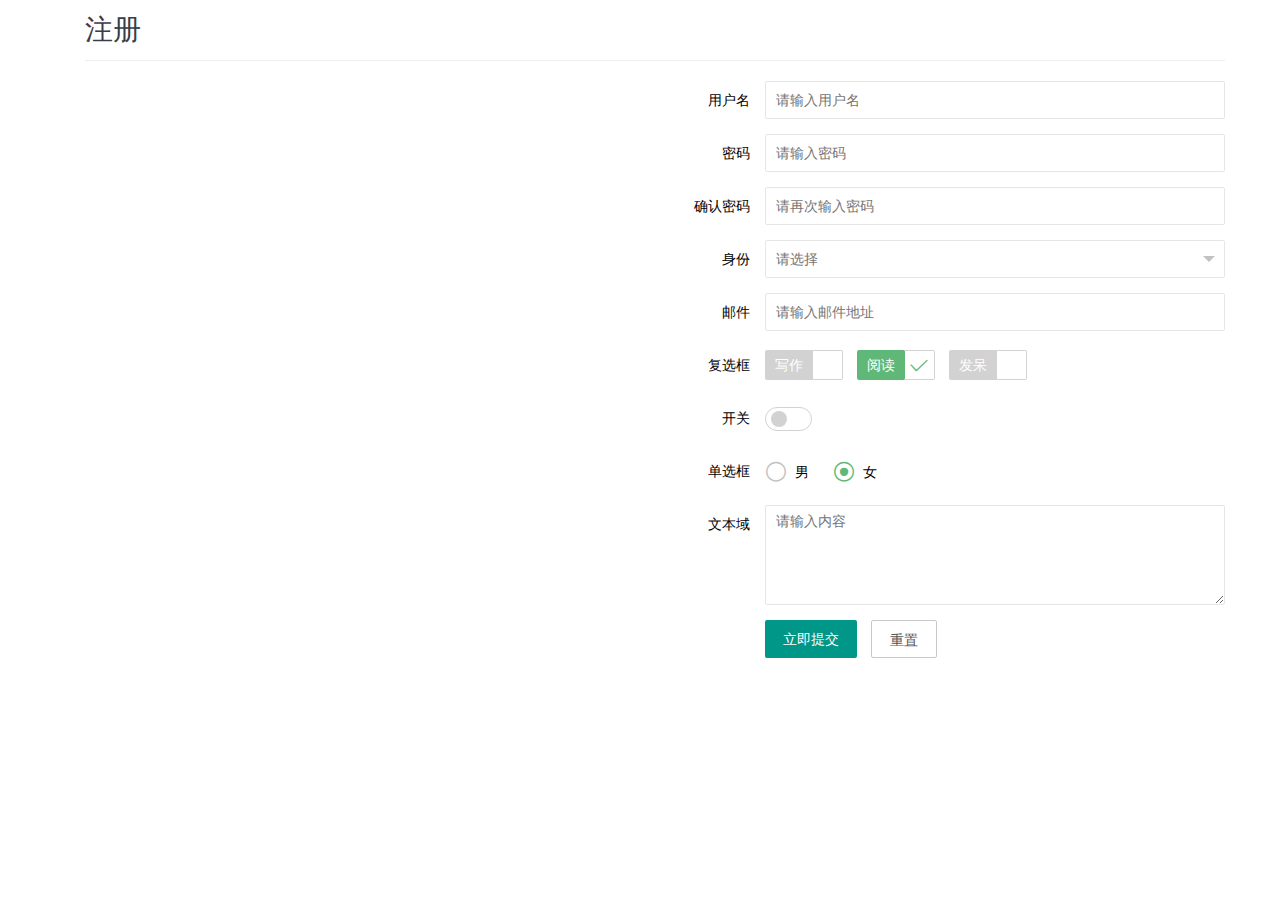
<file: 注册.html>
<!DOCTYPE html>
<html lang="zh">
<head>
  <meta charset="UTF-8">
  <meta name="renderer" content="webkit">
  <meta http-equiv="X-UA-Compatible" content="IE=edge,chrome=1">
  <meta name="viewport" content="width=device-width, initial-scale=1, maximum-scale=1">
  <title>注册页</title>
  <link rel="stylesheet" href="./layui/css/layui.css">
  <link rel="stylesheet" href="./static/css/style.css">


</head>
<body>

<div class="layui-main ">

  <div class="layui-container">
    <h1 class="site-h1">注册</h1>
    <div class="layui-col-md6 layui-col-md-offset6">


      <form class="layui-form" action="">
        <div class="layui-form-item">
          <label class="layui-form-label">用户名</label>
          <div class="layui-input-block">
            <input type="text" name="title" required lay-verify="required" placeholder="请输入用户名" autocomplete="off"
                   class="layui-input">
          </div>
        </div>

        <div class="layui-form-item">
          <label class="layui-form-label">密码</label>
          <div class="layui-input-block">
            <input type="password" name="password" required lay-verify="required" placeholder="请输入密码" autocomplete="off"
                   class="layui-input">
          </div>
          <!--<div class="layui-form-mid layui-word-aux">辅助文字</div>-->
        </div>

        <div class="layui-form-item">
          <label class="layui-form-label">确认密码</label>
          <div class="layui-input-block">
            <input type="password" name="repassword" required lay-verify="required" placeholder="请再次输入密码"
                   autocomplete="off" class="layui-input">
          </div>
        </div>

        <div class="layui-form-item">
          <label class="layui-form-label">身份</label>
          <div class="layui-input-block">
            <select name="city" lay-verify="required">
              <option value=""></option>
              <option value="0">普通用户</option>
              <option value="1">管理员</option>
            </select>
          </div>
        </div>

        <div class="layui-form-item">
          <label class="layui-form-label">邮件</label>
          <div class="layui-input-block">
            <input type="text" name="title" required lay-verify="required" placeholder="请输入邮件地址" autocomplete="off"
                   class="layui-input">
          </div>
        </div>

        <div class="layui-form-item">
          <label class="layui-form-label">复选框</label>
          <div class="layui-input-block">
            <input type="checkbox" name="like[write]" title="写作">
            <input type="checkbox" name="like[read]" title="阅读" checked>
            <input type="checkbox" name="like[dai]" title="发呆">
          </div>
        </div>
        <div class="layui-form-item">
          <label class="layui-form-label">开关</label>
          <div class="layui-input-block">
            <input type="checkbox" name="switch" lay-skin="switch">
          </div>
        </div>
        <div class="layui-form-item">
          <label class="layui-form-label">单选框</label>
          <div class="layui-input-block">
            <input type="radio" name="sex" value="男" title="男">
            <input type="radio" name="sex" value="女" title="女" checked>
          </div>
        </div>
        <div class="layui-form-item layui-form-text">
          <label class="layui-form-label">文本域</label>
          <div class="layui-input-block">
            <textarea name="desc" placeholder="请输入内容" class="layui-textarea"></textarea>
          </div>
        </div>
        <div class="layui-form-item">
          <div class="layui-input-block">
            <button class="layui-btn" lay-submit lay-filter="loginSubmit">立即提交</button>
            <button type="reset" class="layui-btn layui-btn-primary">重置</button>
          </div>
        </div>
      </form>



    </div>
  </div>
</div>

<script src="./layui/layui.js"></script>
<script>
    //Demo
    layui.use(['form', 'layer', 'jquery'], function () {
        var form = layui.form;
        var layer = layui.layer;
        var $ = layui.jquery;
        // var $ = layui.jquery;
        //监听提交
        form.on('submit(loginSubmit)', function (fdata) {
            layer.msg(JSON.stringify(fdata.field));

            $.ajax('fuck', {
                data: fdata.field
            });
            return false;
        });
    });
</script>

</body>
</html>

<!-- 表单选项 -->
<!--<form class="layui-form">-->
<!--<div class="layui-input-inline">-->
<!--&lt;!&ndash; 用户名 &ndash;&gt;-->
<!--<div class="layui-inline" style="width: 85%">-->
<!--<input type="text" id="user" name="account" required  lay-verify="required" placeholder="请输入用户名" autocomplete="off" class="layui-input">-->
<!--</div>-->
<!--&lt;!&ndash; 对号 &ndash;&gt;-->
<!--<div class="layui-inline">-->
<!--<i class="layui-icon" id="ri" style="color: green;font-weight: bolder;" hidden></i>-->
<!--</div>-->
<!--&lt;!&ndash; 错号 &ndash;&gt;-->
<!--<div class="layui-inline">-->
<!--<i class="layui-icon" id="wr" style="color: red; font-weight: bolder;" hidden>ဆ</i>-->
<!--</div>-->
<!--</div>-->
<!--&lt;!&ndash; 密码 &ndash;&gt;-->
<!--<div class="layui-input-inline">-->
<!--<div class="layui-inline" style="width: 85%">-->
<!--<input type="password" id="pwd" name="password" required  lay-verify="required" placeholder="请输入密码" autocomplete="off" class="layui-input">-->
<!--</div>-->
<!--&lt;!&ndash; 对号 &ndash;&gt;-->
<!--<div class="layui-inline">-->
<!--<i class="layui-icon" id="pri" style="color: green;font-weight: bolder;" hidden></i>-->
<!--</div>-->
<!--&lt;!&ndash; 错号 &ndash;&gt;-->
<!--<div class="layui-inline">-->
<!--<i class="layui-icon" id="pwr" style="color: red; font-weight: bolder;" hidden>ဆ</i>-->
<!--</div>-->
<!--</div>-->
<!--&lt;!&ndash; 确认密码 &ndash;&gt;-->
<!--<div class="layui-input-inline">-->
<!--<div class="layui-inline" style="width: 85%">-->
<!--<input type="password" id="rpwd" name="repassword" required  lay-verify="required" placeholder="请确认密码" autocomplete="off" class="layui-input">-->
<!--</div>-->
<!--&lt;!&ndash; 对号 &ndash;&gt;-->
<!--<div class="layui-inline">-->
<!--<i class="layui-icon" id="rpri" style="color: green;font-weight: bolder;" hidden></i>-->
<!--</div>-->
<!--&lt;!&ndash; 错号 &ndash;&gt;-->
<!--<div class="layui-inline">-->
<!--<i class="layui-icon" id="rpwr" style="color: red; font-weight: bolder;" hidden>ဆ</i>-->
<!--</div>-->
<!--</div>-->


<!--<div class="layui-input-inline login-btn" style="width: 85%">-->
<!--<button type="submit" lay-submit lay-filter="sub" class="layui-btn">注册</button>-->
<!--</div>-->
<!--<hr style="width: 85%" />-->
<!--<p style="width: 85%"><a href="login.html" class="fl">已有账号？立即登录</a><a href="javascript:;" class="fr">忘记密码？</a></p>-->
<!--</form>-->


<!--<script src="./layui/layui.js"></script>-->
<!--<script type="text/javascript">-->
<!--layui.use(['form','jquery','layer'], function () {-->
<!--var form   = layui.form;-->
<!--var $      = layui.jquery;-->
<!--var layer  = layui.layer;-->
<!--//添加表单失焦事件-->
<!--//验证表单-->
<!--$('#user').blur(function() {-->
<!--var user = $(this).val();-->

<!--//alert(user);-->
<!--$.ajax({-->
<!--url:'checkUser.php',-->
<!--type:'post',-->
<!--dataType:'text',-->
<!--data:{user:user},-->
<!--//验证用户名是否可用-->
<!--success:function(data){-->
<!--if (data == 1) {-->
<!--$('#ri').removeAttr('hidden');-->
<!--$('#wr').attr('hidden','hidden');-->


<!--} else {-->
<!--$('#wr').removeAttr('hidden');-->
<!--$('#ri').attr('hidden','hidden');-->
<!--layer.msg('当前用户名已被占用! ')-->

<!--}-->

<!--}-->
<!--})-->

<!--});-->

<!--// you code ...-->
<!--// 为密码添加正则验证-->
<!--$('#pwd').blur(function() {-->
<!--var reg = /^[\w]{6,12}$/;-->
<!--if(!($('#pwd').val().match(reg))){-->
<!--//layer.msg('请输入合法密码');-->
<!--$('#pwr').removeAttr('hidden');-->
<!--$('#pri').attr('hidden','hidden');-->
<!--layer.msg('请输入合法密码');-->
<!--}else {-->
<!--$('#pri').removeAttr('hidden');-->
<!--$('#pwr').attr('hidden','hidden');-->
<!--}-->
<!--});-->

<!--//验证两次密码是否一致-->
<!--$('#rpwd').blur(function() {-->
<!--if($('#pwd').val() != $('#rpwd').val()){-->
<!--$('#rpwr').removeAttr('hidden');-->
<!--$('#rpri').attr('hidden','hidden');-->
<!--layer.msg('两次输入密码不一致!');-->
<!--}else {-->
<!--$('#rpri').removeAttr('hidden');-->
<!--$('#rpwr').attr('hidden','hidden');-->
<!--};-->
<!--});-->

<!--//-->
<!--//添加表单监听事件,提交注册信息-->
<!--form.on('submit(sub)', function() {-->
<!--$.ajax({-->
<!--url:'reg.php',-->
<!--type:'post',-->
<!--dataType:'text',-->
<!--data:{-->
<!--user:$('#user').val(),-->
<!--pwd:$('#pwd').val(),-->
<!--},-->
<!--success:function(data){-->
<!--if (data == 1) {-->
<!--layer.msg('注册成功');-->
<!--///location.href = "login.html";-->
<!--}else {-->
<!--layer.msg('注册失败');-->
<!--}-->
<!--}-->
<!--})-->
<!--//防止页面跳转-->
<!--return false;-->
<!--});-->

<!--});-->
<!--</script>-->
</file>
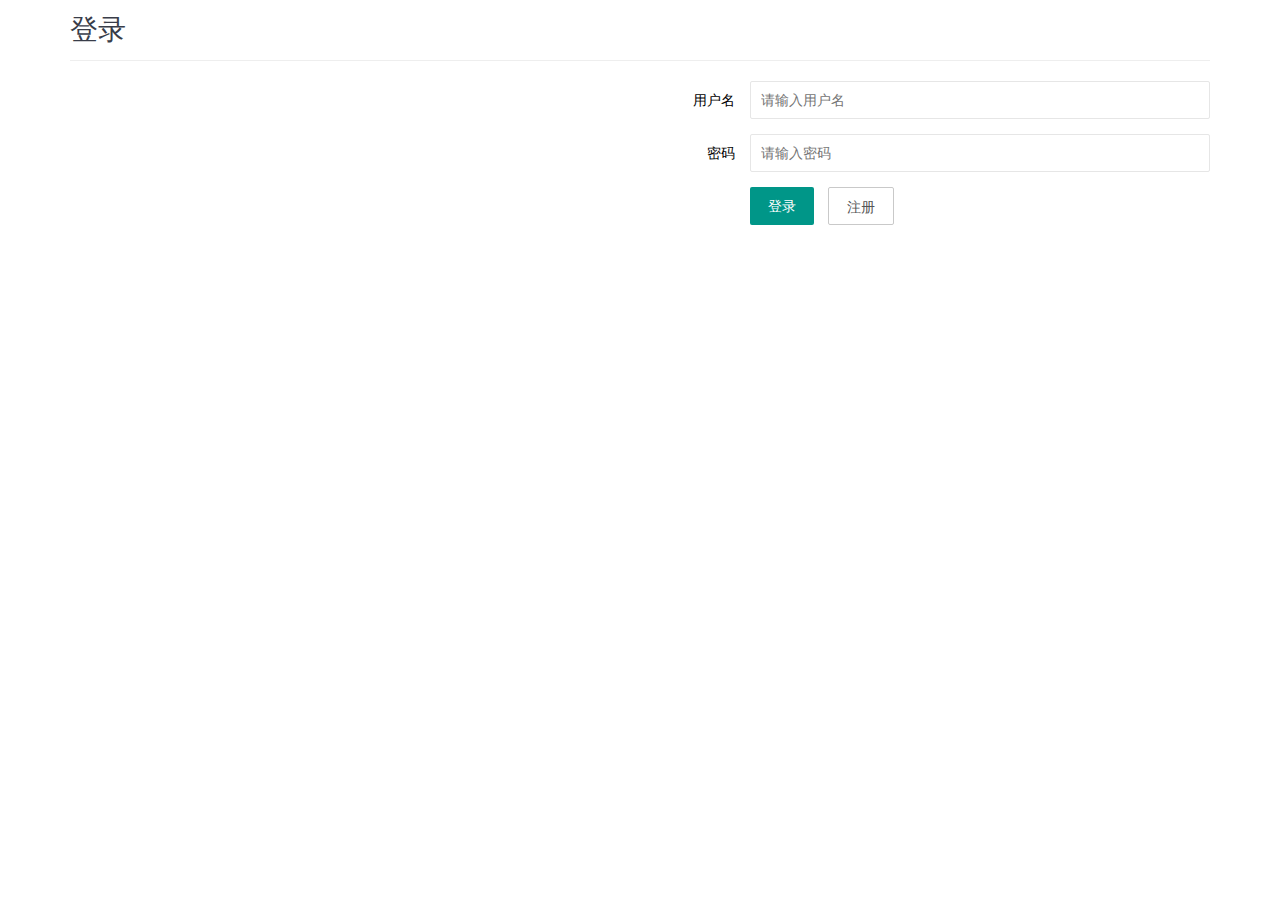
<file: 登录.html>
<!DOCTYPE html>
<html lang="zh">
<head>
  <meta charset="UTF-8">
  <meta name="renderer" content="webkit">
  <meta http-equiv="X-UA-Compatible" content="IE=edge,chrome=1">
  <meta name="viewport" content="width=device-width, initial-scale=1, maximum-scale=1">
  <title>登录页</title>
  <link rel="stylesheet" href="./layui/css/layui.css">
  <link rel="stylesheet" href="./static/css/style.css">


</head>
<body>

<div class="layui-main layui-container">

  <h1 class="site-h1">登录</h1>
  <div class="layui-col-md6 layui-col-md-offset6">

    <form class="layui-form" action="">

      <div class="layui-form-item">
        <label class="layui-form-label">用户名</label>
        <div class="layui-input-block">
          <input type="text" name="title" required  lay-verify="required" placeholder="请输入用户名" autocomplete="off" class="layui-input">
        </div>
      </div>

      <div class="layui-form-item">
        <label class="layui-form-label">密码</label>
        <div class="layui-input-block">
          <input type="password" name="password" required lay-verify="required" placeholder="请输入密码" autocomplete="off" class="layui-input">
        </div>
        <!--<div class="layui-form-mid layui-word-aux">辅助文字</div>-->
      </div>

      <div class="layui-form-item">
        <div class="layui-input-block">
          <button class="layui-btn" lay-submit lay-filter="formDemo">登录</button>
          <button type="reset" class="layui-btn layui-btn-primary">注册</button>
        </div>
      </div>
    </form>

    <script>
        //Demo
        layui.use('form', function(){
            var form = layui.form;
            //监听提交
            form.on('submit(formDemo)', function(data){
                layer.msg(JSON.stringify(data.field));
                return false;
            });
        });
    </script>

    <!-- 表单选项 -->
    <!--<form class="layui-form">-->
    <!--<div class="layui-input-inline">-->
    <!--&lt;!&ndash; 用户名 &ndash;&gt;-->
    <!--<div class="layui-inline" style="width: 85%">-->
    <!--<input type="text" id="user" name="account" required  lay-verify="required" placeholder="请输入用户名" autocomplete="off" class="layui-input">-->
    <!--</div>-->
    <!--&lt;!&ndash; 对号 &ndash;&gt;-->
    <!--<div class="layui-inline">-->
    <!--<i class="layui-icon" id="ri" style="color: green;font-weight: bolder;" hidden></i>-->
    <!--</div>-->
    <!--&lt;!&ndash; 错号 &ndash;&gt;-->
    <!--<div class="layui-inline">-->
    <!--<i class="layui-icon" id="wr" style="color: red; font-weight: bolder;" hidden>ဆ</i>-->
    <!--</div>-->
    <!--</div>-->
    <!--&lt;!&ndash; 密码 &ndash;&gt;-->
    <!--<div class="layui-input-inline">-->
    <!--<div class="layui-inline" style="width: 85%">-->
    <!--<input type="password" id="pwd" name="password" required  lay-verify="required" placeholder="请输入密码" autocomplete="off" class="layui-input">-->
    <!--</div>-->
    <!--&lt;!&ndash; 对号 &ndash;&gt;-->
    <!--<div class="layui-inline">-->
    <!--<i class="layui-icon" id="pri" style="color: green;font-weight: bolder;" hidden></i>-->
    <!--</div>-->
    <!--&lt;!&ndash; 错号 &ndash;&gt;-->
    <!--<div class="layui-inline">-->
    <!--<i class="layui-icon" id="pwr" style="color: red; font-weight: bolder;" hidden>ဆ</i>-->
    <!--</div>-->
    <!--</div>-->
    <!--&lt;!&ndash; 确认密码 &ndash;&gt;-->
    <!--<div class="layui-input-inline">-->
    <!--<div class="layui-inline" style="width: 85%">-->
    <!--<input type="password" id="rpwd" name="repassword" required  lay-verify="required" placeholder="请确认密码" autocomplete="off" class="layui-input">-->
    <!--</div>-->
    <!--&lt;!&ndash; 对号 &ndash;&gt;-->
    <!--<div class="layui-inline">-->
    <!--<i class="layui-icon" id="rpri" style="color: green;font-weight: bolder;" hidden></i>-->
    <!--</div>-->
    <!--&lt;!&ndash; 错号 &ndash;&gt;-->
    <!--<div class="layui-inline">-->
    <!--<i class="layui-icon" id="rpwr" style="color: red; font-weight: bolder;" hidden>ဆ</i>-->
    <!--</div>-->
    <!--</div>-->


    <!--<div class="layui-input-inline login-btn" style="width: 85%">-->
    <!--<button type="submit" lay-submit lay-filter="sub" class="layui-btn">注册</button>-->
    <!--</div>-->
    <!--<hr style="width: 85%" />-->
    <!--<p style="width: 85%"><a href="login.html" class="fl">已有账号？立即登录</a><a href="javascript:;" class="fr">忘记密码？</a></p>-->
    <!--</form>-->

  </div>
</div>


<script src="./layui/layui.js"></script>
<script type="text/javascript">
    layui.use(['form','jquery','layer'], function () {
        var form   = layui.form;
        var $      = layui.jquery;
        var layer  = layui.layer;
        //添加表单失焦事件
        //验证表单
        $('#user').blur(function() {
            var user = $(this).val();

            //alert(user);
            $.ajax({
                url:'checkUser.php',
                type:'post',
                dataType:'text',
                data:{user:user},
                //验证用户名是否可用
                success:function(data){
                    if (data == 1) {
                        $('#ri').removeAttr('hidden');
                        $('#wr').attr('hidden','hidden');


                    } else {
                        $('#wr').removeAttr('hidden');
                        $('#ri').attr('hidden','hidden');
                        layer.msg('当前用户名已被占用! ')

                    }

                }
            })

        });

        // you code ...
        // 为密码添加正则验证
        $('#pwd').blur(function() {
            var reg = /^[\w]{6,12}$/;
            if(!($('#pwd').val().match(reg))){
                //layer.msg('请输入合法密码');
                $('#pwr').removeAttr('hidden');
                $('#pri').attr('hidden','hidden');
                layer.msg('请输入合法密码');
            }else {
                $('#pri').removeAttr('hidden');
                $('#pwr').attr('hidden','hidden');
            }
        });

        //验证两次密码是否一致
        $('#rpwd').blur(function() {
            if($('#pwd').val() != $('#rpwd').val()){
                $('#rpwr').removeAttr('hidden');
                $('#rpri').attr('hidden','hidden');
                layer.msg('两次输入密码不一致!');
            }else {
                $('#rpri').removeAttr('hidden');
                $('#rpwr').attr('hidden','hidden');
            };
        });

        //
        //添加表单监听事件,提交注册信息
        form.on('submit(sub)', function() {
            $.ajax({
                url:'reg.php',
                type:'post',
                dataType:'text',
                data:{
                    user:$('#user').val(),
                    pwd:$('#pwd').val(),
                },
                success:function(data){
                    if (data == 1) {
                        layer.msg('注册成功');
                        ///location.href = "login.html";
                    }else {
                        layer.msg('注册失败');
                    }
                }
            })
            //防止页面跳转
            return false;
        });

    });
</script>
</body>
</html>
</file>
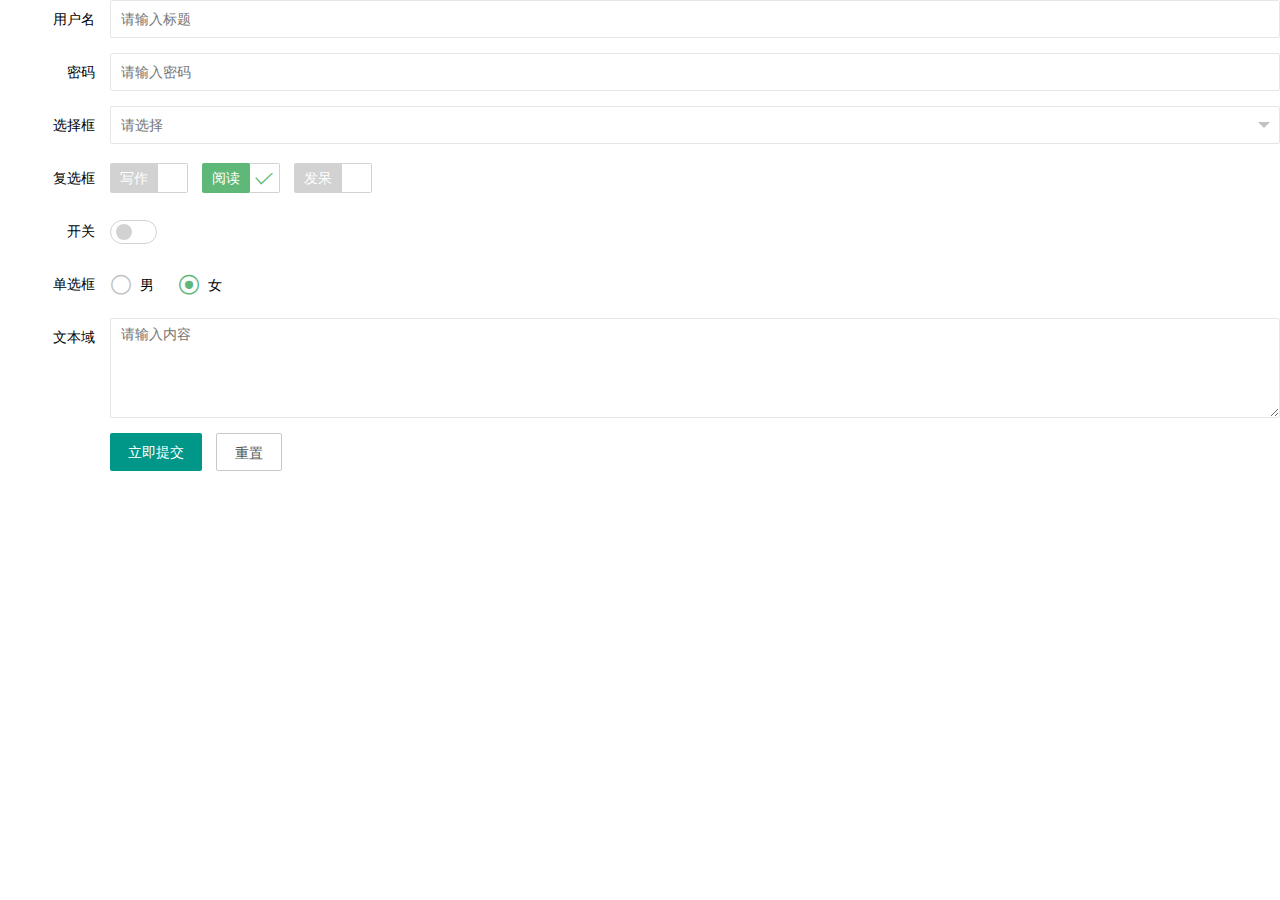
<file: 登录测试.html>
<!DOCTYPE html>
<html lang="zh">
<head>
  <meta charset="UTF-8">
  <meta name="renderer" content="webkit">
  <meta http-equiv="X-UA-Compatible" content="IE=edge,chrome=1">
  <meta name="viewport" content="width=device-width, initial-scale=1, maximum-scale=1">
  <title>注册页</title>
  <link rel="stylesheet" href="./layui/css/layui.css">
  <link rel="stylesheet" href="./static/css/style.css">


</head>
<body>
<form class="layui-form" action="">
  <div class="layui-form-item">
    <label class="layui-form-label">用户名</label>
    <div class="layui-input-block">
      <input type="text" name="title" required lay-verify="required" placeholder="请输入标题" autocomplete="off"
             class="layui-input">
    </div>
  </div>
  <div class="layui-form-item">
    <label class="layui-form-label">密码</label>
    <div class="layui-input-block">
      <input type="password" name="password" required lay-verify="required" placeholder="请输入密码" autocomplete="off"
             class="layui-input">
    </div>
    <!--<div class="layui-form-mid layui-word-aux">辅助文字</div>-->
  </div>
  <div class="layui-form-item">
    <label class="layui-form-label">选择框</label>
    <div class="layui-input-block">
      <select name="city" lay-verify="required">
        <option value=""></option>
        <option value="0">北京</option>
        <option value="1">上海</option>
        <option value="2">广州</option>
        <option value="3">深圳</option>
        <option value="4">杭州</option>
      </select>
    </div>
  </div>
  <div class="layui-form-item">
    <label class="layui-form-label">复选框</label>
    <div class="layui-input-block">
      <input type="checkbox" name="like[write]" title="写作">
      <input type="checkbox" name="like[read]" title="阅读" checked>
      <input type="checkbox" name="like[dai]" title="发呆">
    </div>
  </div>
  <div class="layui-form-item">
    <label class="layui-form-label">开关</label>
    <div class="layui-input-block">
      <input type="checkbox" name="switch" lay-skin="switch">
    </div>
  </div>
  <div class="layui-form-item">
    <label class="layui-form-label">单选框</label>
    <div class="layui-input-block">
      <input type="radio" name="sex" value="男" title="男">
      <input type="radio" name="sex" value="女" title="女" checked>
    </div>
  </div>
  <div class="layui-form-item layui-form-text">
    <label class="layui-form-label">文本域</label>
    <div class="layui-input-block">
      <textarea name="desc" placeholder="请输入内容" class="layui-textarea"></textarea>
    </div>
  </div>
  <div class="layui-form-item">
    <div class="layui-input-block">
      <button class="layui-btn" lay-submit lay-filter="fsubmit">立即提交</button>
      <button type="reset" class="layui-btn layui-btn-primary">重置</button>
    </div>
  </div>
</form>
<script src="./layui/layui.js"></script>
<script>
    //Demo
    layui.use(['form', 'layer'], function () {
        var form = layui.form;
        var layer = layui.layer;
        //监听提交
        form.on('submit(fsubmit)', function (data) {
            layer.msg(JSON.stringify(data.field));
            return false;
        });
    });
</script>
</body>
</html>
</file>
<file: layui/css/layui.css>
/** layui-v2.3.0 MIT License By https://www.layui.com */
 .layui-inline,img{display:inline-block;vertical-align:middle}.layui-rate,li{list-style:none}h1,h2,h3,h4,h5,h6{font-weight:400}.layui-edge,.layui-header,.layui-inline,.layui-main{position:relative}.layui-btn,.layui-edge,.layui-inline,img{vertical-align:middle}.layui-btn,.layui-disabled,.layui-icon,.layui-unselect{-webkit-user-select:none;-ms-user-select:none;-moz-user-select:none}blockquote,body,button,dd,div,dl,dt,form,h1,h2,h3,h4,h5,h6,input,li,ol,p,pre,td,textarea,th,ul{margin:0;padding:0;-webkit-tap-highlight-color:rgba(0,0,0,0)}a:active,a:hover{outline:0}img{border:none}table{border-collapse:collapse;border-spacing:0}h4,h5,h6{font-size:100%}button,input,optgroup,option,select,textarea{font-family:inherit;font-size:inherit;font-style:inherit;font-weight:inherit;outline:0}pre{white-space:pre-wrap;white-space:-moz-pre-wrap;white-space:-pre-wrap;white-space:-o-pre-wrap;word-wrap:break-word}body{line-height:24px;font:14px Helvetica Neue,Helvetica,PingFang SC,\5FAE\8F6F\96C5\9ED1,Tahoma,Arial,sans-serif}hr{height:1px;margin:10px 0;border:0;clear:both}a{color:#333;text-decoration:none}a:hover{color:#777}a cite{font-style:normal;*cursor:pointer}.layui-border-box,.layui-border-box *{box-sizing:border-box}.layui-box,.layui-box *{box-sizing:content-box}.layui-clear{clear:both;*zoom:1}.layui-clear:after{content:'\20';clear:both;*zoom:1;display:block;height:0}.layui-inline{*display:inline;*zoom:1}.layui-edge{display:inline-block;width:0;height:0;border-width:6px;border-style:dashed;border-color:transparent;overflow:hidden}.layui-edge-top{top:-4px;border-bottom-color:#999;border-bottom-style:solid}.layui-edge-right{border-left-color:#999;border-left-style:solid}.layui-edge-bottom{top:2px;border-top-color:#999;border-top-style:solid}.layui-edge-left{border-right-color:#999;border-right-style:solid}.layui-elip{text-overflow:ellipsis;overflow:hidden;white-space:nowrap}.layui-disabled,.layui-disabled:hover{color:#d2d2d2!important;cursor:not-allowed!important}.layui-circle{border-radius:100%}.layui-show{display:block!important}.layui-hide{display:none!important}@font-face{font-family:layui-icon;src:url(../font/iconfont.eot?v=230);src:url(../font/iconfont.eot?v=230#iefix) format('embedded-opentype'),url(../font/iconfont.svg?v=230#iconfont) format('svg'),url(../font/iconfont.woff?v=230) format('woff'),url(../font/iconfont.ttf?v=230) format('truetype')}.layui-icon{font-family:layui-icon!important;font-size:16px;font-style:normal;-webkit-font-smoothing:antialiased;-moz-osx-font-smoothing:grayscale}.layui-icon-reply-fill:before{content:"\e611"}.layui-icon-set-fill:before{content:"\e614"}.layui-icon-menu-fill:before{content:"\e60f"}.layui-icon-search:before{content:"\e615"}.layui-icon-share:before{content:"\e641"}.layui-icon-set-sm:before{content:"\e620"}.layui-icon-engine:before{content:"\e628"}.layui-icon-close:before{content:"\1006"}.layui-icon-close-fill:before{content:"\1007"}.layui-icon-chart-screen:before{content:"\e629"}.layui-icon-star:before{content:"\e600"}.layui-icon-circle-dot:before{content:"\e617"}.layui-icon-chat:before{content:"\e606"}.layui-icon-release:before{content:"\e609"}.layui-icon-list:before{content:"\e60a"}.layui-icon-chart:before{content:"\e62c"}.layui-icon-ok-circle:before{content:"\1005"}.layui-icon-layim-theme:before{content:"\e61b"}.layui-icon-table:before{content:"\e62d"}.layui-icon-right:before{content:"\e602"}.layui-icon-left:before{content:"\e603"}.layui-icon-cart-simple:before{content:"\e698"}.layui-icon-face-cry:before{content:"\e69c"}.layui-icon-face-smile:before{content:"\e6af"}.layui-icon-survey:before{content:"\e6b2"}.layui-icon-tree:before{content:"\e62e"}.layui-icon-upload-circle:before{content:"\e62f"}.layui-icon-add-circle:before{content:"\e61f"}.layui-icon-download-circle:before{content:"\e601"}.layui-icon-templeate-1:before{content:"\e630"}.layui-icon-util:before{content:"\e631"}.layui-icon-face-surprised:before{content:"\e664"}.layui-icon-edit:before{content:"\e642"}.layui-icon-speaker:before{content:"\e645"}.layui-icon-down:before{content:"\e61a"}.layui-icon-file:before{content:"\e621"}.layui-icon-layouts:before{content:"\e632"}.layui-icon-rate-half:before{content:"\e6c9"}.layui-icon-add-circle-fine:before{content:"\e608"}.layui-icon-prev-circle:before{content:"\e633"}.layui-icon-read:before{content:"\e705"}.layui-icon-404:before{content:"\e61c"}.layui-icon-carousel:before{content:"\e634"}.layui-icon-help:before{content:"\e607"}.layui-icon-code-circle:before{content:"\e635"}.layui-icon-water:before{content:"\e636"}.layui-icon-username:before{content:"\e66f"}.layui-icon-find-fill:before{content:"\e670"}.layui-icon-about:before{content:"\e60b"}.layui-icon-location:before{content:"\e715"}.layui-icon-up:before{content:"\e619"}.layui-icon-pause:before{content:"\e651"}.layui-icon-date:before{content:"\e637"}.layui-icon-layim-uploadfile:before{content:"\e61d"}.layui-icon-delete:before{content:"\e640"}.layui-icon-play:before{content:"\e652"}.layui-icon-top:before{content:"\e604"}.layui-icon-friends:before{content:"\e612"}.layui-icon-refresh-3:before{content:"\e9aa"}.layui-icon-ok:before{content:"\e605"}.layui-icon-layer:before{content:"\e638"}.layui-icon-face-smile-fine:before{content:"\e60c"}.layui-icon-dollar:before{content:"\e659"}.layui-icon-group:before{content:"\e613"}.layui-icon-layim-download:before{content:"\e61e"}.layui-icon-picture-fine:before{content:"\e60d"}.layui-icon-link:before{content:"\e64c"}.layui-icon-diamond:before{content:"\e735"}.layui-icon-log:before{content:"\e60e"}.layui-icon-rate-solid:before{content:"\e67a"}.layui-icon-fonts-del:before{content:"\e64f"}.layui-icon-unlink:before{content:"\e64d"}.layui-icon-fonts-clear:before{content:"\e639"}.layui-icon-triangle-r:before{content:"\e623"}.layui-icon-circle:before{content:"\e63f"}.layui-icon-radio:before{content:"\e643"}.layui-icon-align-center:before{content:"\e647"}.layui-icon-align-right:before{content:"\e648"}.layui-icon-align-left:before{content:"\e649"}.layui-icon-loading-1:before{content:"\e63e"}.layui-icon-return:before{content:"\e65c"}.layui-icon-fonts-strong:before{content:"\e62b"}.layui-icon-upload:before{content:"\e67c"}.layui-icon-dialogue:before{content:"\e63a"}.layui-icon-video:before{content:"\e6ed"}.layui-icon-headset:before{content:"\e6fc"}.layui-icon-cellphone-fine:before{content:"\e63b"}.layui-icon-add-1:before{content:"\e654"}.layui-icon-face-smile-b:before{content:"\e650"}.layui-icon-fonts-html:before{content:"\e64b"}.layui-icon-form:before{content:"\e63c"}.layui-icon-cart:before{content:"\e657"}.layui-icon-camera-fill:before{content:"\e65d"}.layui-icon-tabs:before{content:"\e62a"}.layui-icon-fonts-code:before{content:"\e64e"}.layui-icon-fire:before{content:"\e756"}.layui-icon-set:before{content:"\e716"}.layui-icon-fonts-u:before{content:"\e646"}.layui-icon-triangle-d:before{content:"\e625"}.layui-icon-tips:before{content:"\e702"}.layui-icon-picture:before{content:"\e64a"}.layui-icon-more-vertical:before{content:"\e671"}.layui-icon-flag:before{content:"\e66c"}.layui-icon-loading:before{content:"\e63d"}.layui-icon-fonts-i:before{content:"\e644"}.layui-icon-refresh-1:before{content:"\e666"}.layui-icon-rmb:before{content:"\e65e"}.layui-icon-home:before{content:"\e68e"}.layui-icon-user:before{content:"\e770"}.layui-icon-notice:before{content:"\e667"}.layui-icon-login-weibo:before{content:"\e675"}.layui-icon-voice:before{content:"\e688"}.layui-icon-upload-drag:before{content:"\e681"}.layui-icon-login-qq:before{content:"\e676"}.layui-icon-snowflake:before{content:"\e6b1"}.layui-icon-file-b:before{content:"\e655"}.layui-icon-template:before{content:"\e663"}.layui-icon-auz:before{content:"\e672"}.layui-icon-console:before{content:"\e665"}.layui-icon-app:before{content:"\e653"}.layui-icon-prev:before{content:"\e65a"}.layui-icon-website:before{content:"\e7ae"}.layui-icon-next:before{content:"\e65b"}.layui-icon-component:before{content:"\e857"}.layui-icon-more:before{content:"\e65f"}.layui-icon-login-wechat:before{content:"\e677"}.layui-icon-shrink-right:before{content:"\e668"}.layui-icon-spread-left:before{content:"\e66b"}.layui-icon-camera:before{content:"\e660"}.layui-icon-note:before{content:"\e66e"}.layui-icon-refresh:before{content:"\e669"}.layui-icon-female:before{content:"\e661"}.layui-icon-male:before{content:"\e662"}.layui-icon-password:before{content:"\e673"}.layui-icon-senior:before{content:"\e674"}.layui-icon-theme:before{content:"\e66a"}.layui-icon-tread:before{content:"\e6c5"}.layui-icon-praise:before{content:"\e6c6"}.layui-icon-star-fill:before{content:"\e658"}.layui-icon-rate:before{content:"\e67b"}.layui-icon-template-1:before{content:"\e656"}.layui-icon-vercode:before{content:"\e679"}.layui-icon-cellphone:before{content:"\e678"}.layui-icon-screen-full:before{content:"\e622"}.layui-icon-screen-restore:before{content:"\e758"}.layui-main{width:1140px;margin:0 auto}.layui-header{z-index:1000;height:60px}.layui-header a:hover{transition:all .5s;-webkit-transition:all .5s}.layui-side{position:fixed;left:0;top:0;bottom:0;z-index:999;width:200px;overflow-x:hidden}.layui-side-scroll{position:relative;width:220px;height:100%;overflow-x:hidden}.layui-body{position:absolute;left:200px;right:0;top:0;bottom:0;z-index:998;width:auto;overflow:hidden;overflow-y:auto;box-sizing:border-box}.layui-layout-body{overflow:hidden}.layui-layout-admin .layui-header{background-color:#23262E}.layui-layout-admin .layui-side{top:60px;width:200px;overflow-x:hidden}.layui-layout-admin .layui-body{top:60px;bottom:44px}.layui-layout-admin .layui-main{width:auto;margin:0 15px}.layui-layout-admin .layui-footer{position:fixed;left:200px;right:0;bottom:0;height:44px;line-height:44px;padding:0 15px;background-color:#eee}.layui-layout-admin .layui-logo{position:absolute;left:0;top:0;width:200px;height:100%;line-height:60px;text-align:center;color:#009688;font-size:16px}.layui-layout-admin .layui-header .layui-nav{background:0 0}.layui-layout-left{position:absolute!important;left:200px;top:0}.layui-layout-right{position:absolute!important;right:0;top:0}.layui-container{position:relative;margin:0 auto;padding:0 15px;box-sizing:border-box}.layui-fluid{position:relative;margin:0 auto;padding:0 15px}.layui-row:after,.layui-row:before{content:'';display:block;clear:both}.layui-col-lg1,.layui-col-lg10,.layui-col-lg11,.layui-col-lg12,.layui-col-lg2,.layui-col-lg3,.layui-col-lg4,.layui-col-lg5,.layui-col-lg6,.layui-col-lg7,.layui-col-lg8,.layui-col-lg9,.layui-col-md1,.layui-col-md10,.layui-col-md11,.layui-col-md12,.layui-col-md2,.layui-col-md3,.layui-col-md4,.layui-col-md5,.layui-col-md6,.layui-col-md7,.layui-col-md8,.layui-col-md9,.layui-col-sm1,.layui-col-sm10,.layui-col-sm11,.layui-col-sm12,.layui-col-sm2,.layui-col-sm3,.layui-col-sm4,.layui-col-sm5,.layui-col-sm6,.layui-col-sm7,.layui-col-sm8,.layui-col-sm9,.layui-col-xs1,.layui-col-xs10,.layui-col-xs11,.layui-col-xs12,.layui-col-xs2,.layui-col-xs3,.layui-col-xs4,.layui-col-xs5,.layui-col-xs6,.layui-col-xs7,.layui-col-xs8,.layui-col-xs9{position:relative;display:block;box-sizing:border-box}.layui-col-xs1,.layui-col-xs10,.layui-col-xs11,.layui-col-xs12,.layui-col-xs2,.layui-col-xs3,.layui-col-xs4,.layui-col-xs5,.layui-col-xs6,.layui-col-xs7,.layui-col-xs8,.layui-col-xs9{float:left}.layui-col-xs1{width:8.33333333%}.layui-col-xs2{width:16.66666667%}.layui-col-xs3{width:25%}.layui-col-xs4{width:33.33333333%}.layui-col-xs5{width:41.66666667%}.layui-col-xs6{width:50%}.layui-col-xs7{width:58.33333333%}.layui-col-xs8{width:66.66666667%}.layui-col-xs9{width:75%}.layui-col-xs10{width:83.33333333%}.layui-col-xs11{width:91.66666667%}.layui-col-xs12{width:100%}.layui-col-xs-offset1{margin-left:8.33333333%}.layui-col-xs-offset2{margin-left:16.66666667%}.layui-col-xs-offset3{margin-left:25%}.layui-col-xs-offset4{margin-left:33.33333333%}.layui-col-xs-offset5{margin-left:41.66666667%}.layui-col-xs-offset6{margin-left:50%}.layui-col-xs-offset7{margin-left:58.33333333%}.layui-col-xs-offset8{margin-left:66.66666667%}.layui-col-xs-offset9{margin-left:75%}.layui-col-xs-offset10{margin-left:83.33333333%}.layui-col-xs-offset11{margin-left:91.66666667%}.layui-col-xs-offset12{margin-left:100%}@media screen and (max-width:768px){.layui-hide-xs{display:none!important}.layui-show-xs-block{display:block!important}.layui-show-xs-inline{display:inline!important}.layui-show-xs-inline-block{display:inline-block!important}}@media screen and (min-width:768px){.layui-container{width:750px}.layui-hide-sm{display:none!important}.layui-show-sm-block{display:block!important}.layui-show-sm-inline{display:inline!important}.layui-show-sm-inline-block{display:inline-block!important}.layui-col-sm1,.layui-col-sm10,.layui-col-sm11,.layui-col-sm12,.layui-col-sm2,.layui-col-sm3,.layui-col-sm4,.layui-col-sm5,.layui-col-sm6,.layui-col-sm7,.layui-col-sm8,.layui-col-sm9{float:left}.layui-col-sm1{width:8.33333333%}.layui-col-sm2{width:16.66666667%}.layui-col-sm3{width:25%}.layui-col-sm4{width:33.33333333%}.layui-col-sm5{width:41.66666667%}.layui-col-sm6{width:50%}.layui-col-sm7{width:58.33333333%}.layui-col-sm8{width:66.66666667%}.layui-col-sm9{width:75%}.layui-col-sm10{width:83.33333333%}.layui-col-sm11{width:91.66666667%}.layui-col-sm12{width:100%}.layui-col-sm-offset1{margin-left:8.33333333%}.layui-col-sm-offset2{margin-left:16.66666667%}.layui-col-sm-offset3{margin-left:25%}.layui-col-sm-offset4{margin-left:33.33333333%}.layui-col-sm-offset5{margin-left:41.66666667%}.layui-col-sm-offset6{margin-left:50%}.layui-col-sm-offset7{margin-left:58.33333333%}.layui-col-sm-offset8{margin-left:66.66666667%}.layui-col-sm-offset9{margin-left:75%}.layui-col-sm-offset10{margin-left:83.33333333%}.layui-col-sm-offset11{margin-left:91.66666667%}.layui-col-sm-offset12{margin-left:100%}}@media screen and (min-width:992px){.layui-container{width:970px}.layui-hide-md{display:none!important}.layui-show-md-block{display:block!important}.layui-show-md-inline{display:inline!important}.layui-show-md-inline-block{display:inline-block!important}.layui-col-md1,.layui-col-md10,.layui-col-md11,.layui-col-md12,.layui-col-md2,.layui-col-md3,.layui-col-md4,.layui-col-md5,.layui-col-md6,.layui-col-md7,.layui-col-md8,.layui-col-md9{float:left}.layui-col-md1{width:8.33333333%}.layui-col-md2{width:16.66666667%}.layui-col-md3{width:25%}.layui-col-md4{width:33.33333333%}.layui-col-md5{width:41.66666667%}.layui-col-md6{width:50%}.layui-col-md7{width:58.33333333%}.layui-col-md8{width:66.66666667%}.layui-col-md9{width:75%}.layui-col-md10{width:83.33333333%}.layui-col-md11{width:91.66666667%}.layui-col-md12{width:100%}.layui-col-md-offset1{margin-left:8.33333333%}.layui-col-md-offset2{margin-left:16.66666667%}.layui-col-md-offset3{margin-left:25%}.layui-col-md-offset4{margin-left:33.33333333%}.layui-col-md-offset5{margin-left:41.66666667%}.layui-col-md-offset6{margin-left:50%}.layui-col-md-offset7{margin-left:58.33333333%}.layui-col-md-offset8{margin-left:66.66666667%}.layui-col-md-offset9{margin-left:75%}.layui-col-md-offset10{margin-left:83.33333333%}.layui-col-md-offset11{margin-left:91.66666667%}.layui-col-md-offset12{margin-left:100%}}@media screen and (min-width:1200px){.layui-container{width:1170px}.layui-hide-lg{display:none!important}.layui-show-lg-block{display:block!important}.layui-show-lg-inline{display:inline!important}.layui-show-lg-inline-block{display:inline-block!important}.layui-col-lg1,.layui-col-lg10,.layui-col-lg11,.layui-col-lg12,.layui-col-lg2,.layui-col-lg3,.layui-col-lg4,.layui-col-lg5,.layui-col-lg6,.layui-col-lg7,.layui-col-lg8,.layui-col-lg9{float:left}.layui-col-lg1{width:8.33333333%}.layui-col-lg2{width:16.66666667%}.layui-col-lg3{width:25%}.layui-col-lg4{width:33.33333333%}.layui-col-lg5{width:41.66666667%}.layui-col-lg6{width:50%}.layui-col-lg7{width:58.33333333%}.layui-col-lg8{width:66.66666667%}.layui-col-lg9{width:75%}.layui-col-lg10{width:83.33333333%}.layui-col-lg11{width:91.66666667%}.layui-col-lg12{width:100%}.layui-col-lg-offset1{margin-left:8.33333333%}.layui-col-lg-offset2{margin-left:16.66666667%}.layui-col-lg-offset3{margin-left:25%}.layui-col-lg-offset4{margin-left:33.33333333%}.layui-col-lg-offset5{margin-left:41.66666667%}.layui-col-lg-offset6{margin-left:50%}.layui-col-lg-offset7{margin-left:58.33333333%}.layui-col-lg-offset8{margin-left:66.66666667%}.layui-col-lg-offset9{margin-left:75%}.layui-col-lg-offset10{margin-left:83.33333333%}.layui-col-lg-offset11{margin-left:91.66666667%}.layui-col-lg-offset12{margin-left:100%}}.layui-col-space1{margin:-.5px}.layui-col-space1>*{padding:.5px}.layui-col-space3{margin:-1.5px}.layui-col-space3>*{padding:1.5px}.layui-col-space5{margin:-2.5px}.layui-col-space5>*{padding:2.5px}.layui-col-space8{margin:-3.5px}.layui-col-space8>*{padding:3.5px}.layui-col-space10{margin:-5px}.layui-col-space10>*{padding:5px}.layui-col-space12{margin:-6px}.layui-col-space12>*{padding:6px}.layui-col-space15{margin:-7.5px}.layui-col-space15>*{padding:7.5px}.layui-col-space18{margin:-9px}.layui-col-space18>*{padding:9px}.layui-col-space20{margin:-10px}.layui-col-space20>*{padding:10px}.layui-col-space22{margin:-11px}.layui-col-space22>*{padding:11px}.layui-col-space25{margin:-12.5px}.layui-col-space25>*{padding:12.5px}.layui-col-space30{margin:-15px}.layui-col-space30>*{padding:15px}.layui-btn,.layui-input,.layui-select,.layui-textarea,.layui-upload-button{outline:0;-webkit-appearance:none;transition:all .3s;-webkit-transition:all .3s;box-sizing:border-box}.layui-elem-quote{margin-bottom:10px;padding:15px;line-height:22px;border-left:5px solid #009688;border-radius:0 2px 2px 0;background-color:#f2f2f2}.layui-quote-nm{border-style:solid;border-width:1px 1px 1px 5px;background:0 0}.layui-elem-field{margin-bottom:10px;padding:0;border-width:1px;border-style:solid}.layui-elem-field legend{margin-left:20px;padding:0 10px;font-size:20px;font-weight:300}.layui-field-title{margin:10px 0 20px;border-width:1px 0 0}.layui-field-box{padding:10px 15px}.layui-field-title .layui-field-box{padding:10px 0}.layui-progress{position:relative;height:6px;border-radius:20px;background-color:#e2e2e2}.layui-progress-bar{position:absolute;left:0;top:0;width:0;max-width:100%;height:6px;border-radius:20px;text-align:right;background-color:#5FB878;transition:all .3s;-webkit-transition:all .3s}.layui-progress-big,.layui-progress-big .layui-progress-bar{height:18px;line-height:18px}.layui-progress-text{position:relative;top:-20px;line-height:18px;font-size:12px;color:#666}.layui-progress-big .layui-progress-text{position:static;padding:0 10px;color:#fff}.layui-collapse{border-width:1px;border-style:solid;border-radius:2px}.layui-colla-content,.layui-colla-item{border-top-width:1px;border-top-style:solid}.layui-colla-item:first-child{border-top:none}.layui-colla-title{position:relative;height:42px;line-height:42px;padding:0 15px 0 35px;color:#333;background-color:#f2f2f2;cursor:pointer;font-size:14px;overflow:hidden}.layui-colla-content{display:none;padding:10px 15px;line-height:22px;color:#666}.layui-colla-icon{position:absolute;left:15px;top:0;font-size:14px}.layui-card-body,.layui-card-header,.layui-form-label,.layui-form-mid,.layui-form-select,.layui-input-block,.layui-input-inline,.layui-textarea{position:relative}.layui-card{margin-bottom:15px;border-radius:2px;background-color:#fff;box-shadow:0 1px 2px 0 rgba(0,0,0,.05)}.layui-card:last-child{margin-bottom:0}.layui-card-header{height:42px;line-height:42px;padding:0 15px;border-bottom:1px solid #f6f6f6;color:#333;border-radius:2px 2px 0 0;font-size:14px}.layui-bg-black,.layui-bg-blue,.layui-bg-cyan,.layui-bg-green,.layui-bg-orange,.layui-bg-red{color:#fff!important}.layui-card-body{padding:10px 15px;line-height:24px}.layui-card-body[pad15]{padding:15px}.layui-card-body[pad20]{padding:20px}.layui-card-body .layui-table{margin:5px 0}.layui-card .layui-tab{margin:0}.layui-panel-window{position:relative;padding:15px;border-radius:0;border-top:5px solid #E6E6E6;background-color:#fff}.layui-bg-red{background-color:#FF5722!important}.layui-bg-orange{background-color:#FFB800!important}.layui-bg-green{background-color:#009688!important}.layui-bg-cyan{background-color:#2F4056!important}.layui-bg-blue{background-color:#1E9FFF!important}.layui-bg-black{background-color:#393D49!important}.layui-bg-gray{background-color:#eee!important;color:#666!important}.layui-badge-rim,.layui-colla-content,.layui-colla-item,.layui-collapse,.layui-elem-field,.layui-form-pane .layui-form-item[pane],.layui-form-pane .layui-form-label,.layui-input,.layui-layedit,.layui-layedit-tool,.layui-quote-nm,.layui-select,.layui-tab-bar,.layui-tab-card,.layui-tab-title,.layui-tab-title .layui-this:after,.layui-textarea{border-color:#e6e6e6}.layui-timeline-item:before,hr{background-color:#e6e6e6}.layui-text{line-height:22px;font-size:14px;color:#666}.layui-text h1,.layui-text h2,.layui-text h3{font-weight:500;color:#333}.layui-text h1{font-size:30px}.layui-text h2{font-size:24px}.layui-text h3{font-size:18px}.layui-text a:not(.layui-btn){color:#01AAED}.layui-text a:not(.layui-btn):hover{text-decoration:underline}.layui-text ul{padding:5px 0 5px 15px}.layui-text ul li{margin-top:5px;list-style-type:disc}.layui-text em,.layui-word-aux{color:#999!important;padding:0 5px!important}.layui-btn{display:inline-block;height:38px;line-height:38px;padding:0 18px;background-color:#009688;color:#fff;white-space:nowrap;text-align:center;font-size:14px;border:none;border-radius:2px;cursor:pointer}.layui-btn:hover{opacity:.8;filter:alpha(opacity=80);color:#fff}.layui-btn:active{opacity:1;filter:alpha(opacity=100)}.layui-btn+.layui-btn{margin-left:10px}.layui-btn-container{font-size:0}.layui-btn-container .layui-btn{margin-right:10px;margin-bottom:10px}.layui-btn-container .layui-btn+.layui-btn{margin-left:0}.layui-table .layui-btn-container .layui-btn{margin-bottom:9px}.layui-btn-radius{border-radius:100px}.layui-btn .layui-icon{margin-right:3px;font-size:18px;vertical-align:bottom;vertical-align:middle\9}.layui-btn-primary{border:1px solid #C9C9C9;background-color:#fff;color:#555}.layui-btn-primary:hover{border-color:#009688;color:#333}.layui-btn-normal{background-color:#1E9FFF}.layui-btn-warm{background-color:#FFB800}.layui-btn-danger{background-color:#FF5722}.layui-btn-disabled,.layui-btn-disabled:active,.layui-btn-disabled:hover{border:1px solid #e6e6e6;background-color:#FBFBFB;color:#C9C9C9;cursor:not-allowed;opacity:1}.layui-btn-lg{height:44px;line-height:44px;padding:0 25px;font-size:16px}.layui-btn-sm{height:30px;line-height:30px;padding:0 10px;font-size:12px}.layui-btn-sm i{font-size:16px!important}.layui-btn-xs{height:22px;line-height:22px;padding:0 5px;font-size:12px}.layui-btn-xs i{font-size:14px!important}.layui-btn-group{display:inline-block;vertical-align:middle;font-size:0}.layui-btn-group .layui-btn{margin-left:0!important;margin-right:0!important;border-left:1px solid rgba(255,255,255,.5);border-radius:0}.layui-btn-group .layui-btn-primary{border-left:none}.layui-btn-group .layui-btn-primary:hover{border-color:#C9C9C9;color:#009688}.layui-btn-group .layui-btn:first-child{border-left:none;border-radius:2px 0 0 2px}.layui-btn-group .layui-btn-primary:first-child{border-left:1px solid #c9c9c9}.layui-btn-group .layui-btn:last-child{border-radius:0 2px 2px 0}.layui-btn-group .layui-btn+.layui-btn{margin-left:0}.layui-btn-group+.layui-btn-group{margin-left:10px}.layui-btn-fluid{width:100%}.layui-input,.layui-select,.layui-textarea{height:38px;line-height:1.3;line-height:38px\9;border-width:1px;border-style:solid;background-color:#fff;border-radius:2px}.layui-input::-webkit-input-placeholder,.layui-select::-webkit-input-placeholder,.layui-textarea::-webkit-input-placeholder{line-height:1.3}.layui-input,.layui-textarea{display:block;width:100%;padding-left:10px}.layui-input:hover,.layui-textarea:hover{border-color:#D2D2D2!important}.layui-input:focus,.layui-textarea:focus{border-color:#C9C9C9!important}.layui-textarea{min-height:100px;height:auto;line-height:20px;padding:6px 10px;resize:vertical}.layui-select{padding:0 10px}.layui-form input[type=checkbox],.layui-form input[type=radio],.layui-form select{display:none}.layui-form [lay-ignore]{display:initial}.layui-form-item{margin-bottom:15px;clear:both;*zoom:1}.layui-form-item:after{content:'\20';clear:both;*zoom:1;display:block;height:0}.layui-form-label{float:left;display:block;padding:9px 15px;width:80px;font-weight:400;line-height:20px;text-align:right}.layui-form-label-col{display:block;float:none;padding:9px 0;line-height:20px;text-align:left}.layui-form-item .layui-inline{margin-bottom:5px;margin-right:10px}.layui-input-block{margin-left:110px;min-height:36px}.layui-input-inline{display:inline-block;vertical-align:middle}.layui-form-item .layui-input-inline{float:left;width:190px;margin-right:10px}.layui-form-text .layui-input-inline{width:auto}.layui-form-mid{float:left;display:block;padding:9px 0!important;line-height:20px;margin-right:10px}.layui-form-danger+.layui-form-select .layui-input,.layui-form-danger:focus{border-color:#FF5722!important}.layui-form-select .layui-input{padding-right:30px;cursor:pointer}.layui-form-select .layui-edge{position:absolute;right:10px;top:50%;margin-top:-3px;cursor:pointer;border-width:6px;border-top-color:#c2c2c2;border-top-style:solid;transition:all .3s;-webkit-transition:all .3s}.layui-form-select dl{display:none;position:absolute;left:0;top:42px;padding:5px 0;z-index:999;min-width:100%;border:1px solid #d2d2d2;max-height:300px;overflow-y:auto;background-color:#fff;border-radius:2px;box-shadow:0 2px 4px rgba(0,0,0,.12);box-sizing:border-box}.layui-form-select dl dd,.layui-form-select dl dt{padding:0 10px;line-height:36px;white-space:nowrap;overflow:hidden;text-overflow:ellipsis}.layui-form-select dl dt{font-size:12px;color:#999}.layui-form-select dl dd{cursor:pointer}.layui-form-select dl dd:hover{background-color:#f2f2f2}.layui-form-select .layui-select-group dd{padding-left:20px}.layui-form-select dl dd.layui-select-tips{padding-left:10px!important;color:#999}.layui-form-select dl dd.layui-this{background-color:#5FB878;color:#fff}.layui-form-checkbox,.layui-form-select dl dd.layui-disabled{background-color:#fff}.layui-form-selected dl{display:block}.layui-form-checkbox,.layui-form-checkbox *,.layui-form-switch{display:inline-block;vertical-align:middle}.layui-form-selected .layui-edge{margin-top:-9px;-webkit-transform:rotate(180deg);transform:rotate(180deg);margin-top:-3px\9}:root .layui-form-selected .layui-edge{margin-top:-9px\0/IE9}.layui-form-selectup dl{top:auto;bottom:42px}.layui-select-none{margin:5px 0;text-align:center;color:#999}.layui-select-disabled .layui-disabled{border-color:#eee!important}.layui-select-disabled .layui-edge{border-top-color:#d2d2d2}.layui-form-checkbox{position:relative;height:30px;line-height:30px;margin-right:10px;padding-right:30px;cursor:pointer;font-size:0;-webkit-transition:.1s linear;transition:.1s linear;box-sizing:border-box}.layui-form-checkbox span{padding:0 10px;height:100%;font-size:14px;border-radius:2px 0 0 2px;background-color:#d2d2d2;color:#fff;overflow:hidden;white-space:nowrap;text-overflow:ellipsis}.layui-form-checkbox:hover span{background-color:#c2c2c2}.layui-form-checkbox i{position:absolute;right:0;top:0;width:30px;height:28px;border:1px solid #d2d2d2;border-left:none;border-radius:0 2px 2px 0;color:#fff;font-size:20px;text-align:center}.layui-form-checkbox:hover i{border-color:#c2c2c2;color:#c2c2c2}.layui-form-checked,.layui-form-checked:hover{border-color:#5FB878}.layui-form-checked span,.layui-form-checked:hover span{background-color:#5FB878}.layui-form-checked i,.layui-form-checked:hover i{color:#5FB878}.layui-form-item .layui-form-checkbox{margin-top:4px}.layui-form-checkbox[lay-skin=primary]{height:auto!important;line-height:normal!important;border:none!important;margin-right:0;padding-right:0;background:0 0}.layui-form-checkbox[lay-skin=primary] span{float:right;padding-right:15px;line-height:18px;background:0 0;color:#666}.layui-form-checkbox[lay-skin=primary] i{position:relative;top:0;width:16px;height:16px;line-height:16px;border:1px solid #d2d2d2;font-size:12px;border-radius:2px;background-color:#fff;-webkit-transition:.1s linear;transition:.1s linear}.layui-form-checkbox[lay-skin=primary]:hover i{border-color:#5FB878;color:#fff}.layui-form-checked[lay-skin=primary] i{border-color:#5FB878;background-color:#5FB878;color:#fff}.layui-checkbox-disbaled[lay-skin=primary] span{background:0 0!important;color:#c2c2c2}.layui-checkbox-disbaled[lay-skin=primary]:hover i{border-color:#d2d2d2}.layui-form-item .layui-form-checkbox[lay-skin=primary]{margin-top:10px}.layui-form-switch{position:relative;height:22px;line-height:22px;min-width:35px;padding:0 5px;margin-top:8px;border:1px solid #d2d2d2;border-radius:20px;cursor:pointer;background-color:#fff;-webkit-transition:.1s linear;transition:.1s linear}.layui-form-switch i{position:absolute;left:5px;top:3px;width:16px;height:16px;border-radius:20px;background-color:#d2d2d2;-webkit-transition:.1s linear;transition:.1s linear}.layui-form-switch em{position:relative;top:0;width:25px;margin-left:21px;padding:0!important;text-align:center!important;color:#999!important;font-style:normal!important;font-size:12px}.layui-form-onswitch{border-color:#5FB878;background-color:#5FB878}.layui-checkbox-disbaled,.layui-checkbox-disbaled i{border-color:#e2e2e2!important}.layui-form-onswitch i{left:100%;margin-left:-21px;background-color:#fff}.layui-form-onswitch em{margin-left:5px;margin-right:21px;color:#fff!important}.layui-checkbox-disbaled span{background-color:#e2e2e2!important}.layui-checkbox-disbaled:hover i{color:#fff!important}[lay-radio]{display:none}.layui-form-radio,.layui-form-radio *{display:inline-block;vertical-align:middle}.layui-form-radio{line-height:28px;margin:6px 10px 0 0;padding-right:10px;cursor:pointer;font-size:0}.layui-form-radio *{font-size:14px}.layui-form-radio>i{margin-right:8px;font-size:22px;color:#c2c2c2}.layui-form-radio>i:hover,.layui-form-radioed>i{color:#5FB878}.layui-radio-disbaled>i{color:#e2e2e2!important}.layui-form-pane .layui-form-label{width:110px;padding:8px 15px;height:38px;line-height:20px;border-width:1px;border-style:solid;border-radius:2px 0 0 2px;text-align:center;background-color:#FBFBFB;overflow:hidden;white-space:nowrap;text-overflow:ellipsis;box-sizing:border-box}.layui-form-pane .layui-input-inline{margin-left:-1px}.layui-form-pane .layui-input-block{margin-left:110px;left:-1px}.layui-form-pane .layui-input{border-radius:0 2px 2px 0}.layui-form-pane .layui-form-text .layui-form-label{float:none;width:100%;border-radius:2px;box-sizing:border-box;text-align:left}.layui-form-pane .layui-form-text .layui-input-inline{display:block;margin:0;top:-1px;clear:both}.layui-form-pane .layui-form-text .layui-input-block{margin:0;left:0;top:-1px}.layui-form-pane .layui-form-text .layui-textarea{min-height:100px;border-radius:0 0 2px 2px}.layui-form-pane .layui-form-checkbox{margin:4px 0 4px 10px}.layui-form-pane .layui-form-radio,.layui-form-pane .layui-form-switch{margin-top:6px;margin-left:10px}.layui-form-pane .layui-form-item[pane]{position:relative;border-width:1px;border-style:solid}.layui-form-pane .layui-form-item[pane] .layui-form-label{position:absolute;left:0;top:0;height:100%;border-width:0 1px 0 0}.layui-form-pane .layui-form-item[pane] .layui-input-inline{margin-left:110px}@media screen and (max-width:450px){.layui-form-item .layui-form-label{text-overflow:ellipsis;overflow:hidden;white-space:nowrap}.layui-form-item .layui-inline{display:block;margin-right:0;margin-bottom:20px;clear:both}.layui-form-item .layui-inline:after{content:'\20';clear:both;display:block;height:0}.layui-form-item .layui-input-inline{display:block;float:none;left:-3px;width:auto;margin:0 0 10px 112px}.layui-form-item .layui-input-inline+.layui-form-mid{margin-left:110px;top:-5px;padding:0}.layui-form-item .layui-form-checkbox{margin-right:5px;margin-bottom:5px}}.layui-layedit{border-width:1px;border-style:solid;border-radius:2px}.layui-layedit-tool{padding:3px 5px;border-bottom-width:1px;border-bottom-style:solid;font-size:0}.layedit-tool-fixed{position:fixed;top:0;border-top:1px solid #e2e2e2}.layui-layedit-tool .layedit-tool-mid,.layui-layedit-tool .layui-icon{display:inline-block;vertical-align:middle;text-align:center;font-size:14px}.layui-layedit-tool .layui-icon{position:relative;width:32px;height:30px;line-height:30px;margin:3px 5px;color:#777;cursor:pointer;border-radius:2px}.layui-layedit-tool .layui-icon:hover{color:#393D49}.layui-layedit-tool .layui-icon:active{color:#000}.layui-layedit-tool .layedit-tool-active{background-color:#e2e2e2;color:#000}.layui-layedit-tool .layui-disabled,.layui-layedit-tool .layui-disabled:hover{color:#d2d2d2;cursor:not-allowed}.layui-layedit-tool .layedit-tool-mid{width:1px;height:18px;margin:0 10px;background-color:#d2d2d2}.layedit-tool-html{width:50px!important;font-size:30px!important}.layedit-tool-b,.layedit-tool-code,.layedit-tool-help{font-size:16px!important}.layedit-tool-d,.layedit-tool-face,.layedit-tool-image,.layedit-tool-unlink{font-size:18px!important}.layedit-tool-image input{position:absolute;font-size:0;left:0;top:0;width:100%;height:100%;opacity:.01;filter:Alpha(opacity=1);cursor:pointer}.layui-layedit-iframe iframe{display:block;width:100%}#LAY_layedit_code{overflow:hidden}.layui-laypage{display:inline-block;*display:inline;*zoom:1;vertical-align:middle;margin:10px 0;font-size:0}.layui-laypage>a:first-child,.layui-laypage>a:first-child em{border-radius:2px 0 0 2px}.layui-laypage>a:last-child,.layui-laypage>a:last-child em{border-radius:0 2px 2px 0}.layui-laypage>:first-child{margin-left:0!important}.layui-laypage>:last-child{margin-right:0!important}.layui-laypage a,.layui-laypage button,.layui-laypage input,.layui-laypage select,.layui-laypage span{border:1px solid #e2e2e2}.layui-laypage a,.layui-laypage span{display:inline-block;*display:inline;*zoom:1;vertical-align:middle;padding:0 15px;height:28px;line-height:28px;margin:0 -1px 5px 0;background-color:#fff;color:#333;font-size:12px}.layui-laypage a:hover{color:#009688}.layui-laypage em{font-style:normal}.layui-laypage .layui-laypage-spr{color:#999;font-weight:700}.layui-laypage a{text-decoration:none}.layui-laypage .layui-laypage-curr{position:relative}.layui-laypage .layui-laypage-curr em{position:relative;color:#fff}.layui-laypage .layui-laypage-curr .layui-laypage-em{position:absolute;left:-1px;top:-1px;padding:1px;width:100%;height:100%;background-color:#009688}.layui-laypage-em{border-radius:2px}.layui-laypage-next em,.layui-laypage-prev em{font-family:Sim sun;font-size:16px}.layui-laypage .layui-laypage-count,.layui-laypage .layui-laypage-limits,.layui-laypage .layui-laypage-refresh,.layui-laypage .layui-laypage-skip{margin-left:10px;margin-right:10px;padding:0;border:none}.layui-laypage .layui-laypage-limits,.layui-laypage .layui-laypage-refresh{vertical-align:top}.layui-laypage .layui-laypage-refresh i{font-size:18px;cursor:pointer}.layui-laypage select{height:22px;padding:3px;border-radius:2px;cursor:pointer}.layui-laypage .layui-laypage-skip{height:30px;line-height:30px;color:#999}.layui-laypage button,.layui-laypage input{height:30px;line-height:30px;border-radius:2px;vertical-align:top;background-color:#fff;box-sizing:border-box}.layui-laypage input{display:inline-block;width:40px;margin:0 10px;padding:0 3px;text-align:center}.layui-laypage input:focus,.layui-laypage select:focus{border-color:#009688!important}.layui-laypage button{margin-left:10px;padding:0 10px;cursor:pointer}.layui-table,.layui-table-view{margin:10px 0}.layui-flow-more{margin:10px 0;text-align:center;color:#999;font-size:14px}.layui-flow-more a{height:32px;line-height:32px}.layui-flow-more a *{display:inline-block;vertical-align:top}.layui-flow-more a cite{padding:0 20px;border-radius:3px;background-color:#eee;color:#333;font-style:normal}.layui-flow-more a cite:hover{opacity:.8}.layui-flow-more a i{font-size:30px;color:#737383}.layui-table{width:100%;background-color:#fff;color:#666}.layui-table tr{transition:all .3s;-webkit-transition:all .3s}.layui-table th{text-align:left;font-weight:400}.layui-table tbody tr:hover,.layui-table thead tr,.layui-table-click,.layui-table-header,.layui-table-hover,.layui-table-mend,.layui-table-patch,.layui-table-tool,.layui-table[lay-even] tr:nth-child(even){background-color:#f2f2f2}.layui-table td,.layui-table th,.layui-table-fixed-r,.layui-table-header,.layui-table-page,.layui-table-tips-main,.layui-table-tool,.layui-table-view,.layui-table[lay-skin=line],.layui-table[lay-skin=row]{border-width:1px;border-style:solid;border-color:#e6e6e6}.layui-table td,.layui-table th{position:relative;padding:9px 15px;min-height:20px;line-height:20px;font-size:14px}.layui-table[lay-skin=line] td,.layui-table[lay-skin=line] th{border-width:0 0 1px}.layui-table[lay-skin=row] td,.layui-table[lay-skin=row] th{border-width:0 1px 0 0}.layui-table[lay-skin=nob] td,.layui-table[lay-skin=nob] th{border:none}.layui-table img{max-width:100px}.layui-table[lay-size=lg] td,.layui-table[lay-size=lg] th{padding:15px 30px}.layui-table-view .layui-table[lay-size=lg] .layui-table-cell{height:40px;line-height:40px}.layui-table[lay-size=sm] td,.layui-table[lay-size=sm] th{font-size:12px;padding:5px 10px}.layui-table-view .layui-table[lay-size=sm] .layui-table-cell{height:20px;line-height:20px}.layui-table[lay-data]{display:none}.layui-table-box,.layui-table-view{position:relative;overflow:hidden}.layui-table-view .layui-table{position:relative;width:auto;margin:0}.layui-table-body,.layui-table-header .layui-table,.layui-table-page{margin-bottom:-1px}.layui-table-view .layui-table[lay-skin=line]{border-width:0 1px 0 0}.layui-table-view .layui-table[lay-skin=row]{border-width:0 0 1px}.layui-table-view .layui-table td,.layui-table-view .layui-table th{padding:5px 0;border-top:none;border-left:none}.layui-table-view .layui-table td{cursor:default}.layui-table-view .layui-form-checkbox[lay-skin=primary] i{width:18px;height:18px}.layui-table-header{border-width:0 0 1px;overflow:hidden}.layui-table-sort{width:10px;height:20px;margin-left:5px;cursor:pointer!important}.layui-table-sort .layui-edge{position:absolute;left:5px;border-width:5px}.layui-table-sort .layui-table-sort-asc{top:4px;border-top:none;border-bottom-style:solid;border-bottom-color:#b2b2b2}.layui-table-sort .layui-table-sort-asc:hover{border-bottom-color:#666}.layui-table-sort .layui-table-sort-desc{bottom:4px;border-bottom:none;border-top-style:solid;border-top-color:#b2b2b2}.layui-table-sort .layui-table-sort-desc:hover{border-top-color:#666}.layui-table-sort[lay-sort=asc] .layui-table-sort-asc{border-bottom-color:#000}.layui-table-sort[lay-sort=desc] .layui-table-sort-desc{border-top-color:#000}.layui-table-cell{height:28px;line-height:28px;padding:0 15px;position:relative;overflow:hidden;text-overflow:ellipsis;white-space:nowrap;box-sizing:border-box}.layui-table-cell .layui-form-checkbox[lay-skin=primary],.layui-table-cell .layui-form-radio[lay-skin=primary]{top:-1px;vertical-align:middle}.layui-table-cell .layui-form-radio{padding-right:0}.layui-table-cell .layui-form-radio>i{margin-right:0}.layui-table-cell .layui-table-link{color:#01AAED}.laytable-cell-checkbox,.laytable-cell-numbers,.laytable-cell-radio,.laytable-cell-space{padding:0;text-align:center}.layui-table-body{position:relative;overflow:auto;margin-right:-1px}.layui-table-body .layui-none{line-height:40px;text-align:center;color:#999}.layui-table-fixed{position:absolute;left:0;top:0}.layui-table-fixed .layui-table-body{overflow:hidden}.layui-table-fixed-l{box-shadow:0 -1px 8px rgba(0,0,0,.08)}.layui-table-fixed-r{left:auto;right:-1px;border-width:0 0 0 1px;box-shadow:-1px 0 8px rgba(0,0,0,.08)}.layui-table-fixed-r .layui-table-header{position:relative;overflow:visible}.layui-table-mend{position:absolute;right:-49px;top:0;height:100%;width:50px}.layui-table-tool{position:relative;width:100%;height:50px;line-height:30px;padding:10px 15px;border-width:0 0 1px}.layui-table-page{position:relative;width:100%;padding:7px 7px 0;border-width:1px 0 0;height:41px;font-size:12px}.layui-table-page>div{height:26px}.layui-table-page .layui-laypage{margin:0}.layui-table-page .layui-laypage a,.layui-table-page .layui-laypage span{height:26px;line-height:26px;margin-bottom:10px;border:none;background:0 0}.layui-table-page .layui-laypage a,.layui-table-page .layui-laypage span.layui-laypage-curr{padding:0 12px}.layui-table-page .layui-laypage span{margin-left:0;padding:0}.layui-table-page .layui-laypage .layui-laypage-prev{margin-left:-7px!important}.layui-table-page .layui-laypage .layui-laypage-curr .layui-laypage-em{left:0;top:0;padding:0}.layui-table-page .layui-laypage button,.layui-table-page .layui-laypage input{height:26px;line-height:26px}.layui-table-page .layui-laypage input{width:40px}.layui-table-page .layui-laypage button{padding:0 10px}.layui-table-page select{height:18px}.layui-table-view select[lay-ignore]{display:inline-block}.layui-table-patch .layui-table-cell{padding:0;width:30px}.layui-table-edit{position:absolute;left:0;top:0;width:100%;height:100%;padding:0 14px 1px;border-radius:0;box-shadow:1px 1px 20px rgba(0,0,0,.15)}.layui-table-edit:focus{border-color:#5FB878!important}select.layui-table-edit{padding:0 0 0 10px;border-color:#C9C9C9}.layui-table-view .layui-form-checkbox,.layui-table-view .layui-form-radio,.layui-table-view .layui-form-switch{top:0;margin:0;box-sizing:content-box}.layui-table-view .layui-form-checkbox{top:-1px;height:26px;line-height:26px}body .layui-table-tips .layui-layer-content{background:0 0;padding:0;box-shadow:0 1px 6px rgba(0,0,0,.1)}.layui-table-tips-main{margin:-44px 0 0 -1px;max-height:150px;padding:8px 15px;font-size:14px;overflow-y:scroll;background-color:#fff;color:#333}.layui-table-tips-c{position:absolute;right:-3px;top:-12px;width:18px;height:18px;padding:3px;text-align:center;font-weight:700;border-radius:100%;font-size:14px;cursor:pointer;background-color:#666}.layui-table-tips-c:hover{background-color:#999}.layui-upload-file{display:none!important;opacity:.01;filter:Alpha(opacity=1)}.layui-upload-drag,.layui-upload-form,.layui-upload-wrap{display:inline-block}.layui-upload-list{margin:10px 0}.layui-upload-choose{padding:0 10px;color:#999}.layui-upload-drag{position:relative;padding:30px;border:1px dashed #e2e2e2;background-color:#fff;text-align:center;cursor:pointer;color:#999}.layui-upload-drag .layui-icon{font-size:50px;color:#009688}.layui-upload-drag[lay-over]{border-color:#009688}.layui-upload-iframe{position:absolute;width:0;height:0;border:0;visibility:hidden}.layui-upload-wrap{position:relative;vertical-align:middle}.layui-upload-wrap .layui-upload-file{display:block!important;position:absolute;left:0;top:0;z-index:10;font-size:100px;width:100%;height:100%;opacity:.01;filter:Alpha(opacity=1);cursor:pointer}.layui-rate,.layui-rate *{display:inline-block;vertical-align:middle}.layui-rate{padding:10px 5px 10px 0;font-size:0}.layui-rate li i.layui-icon{font-size:20px;color:#FFB800;margin-right:5px;transition:all .3s;-webkit-transition:all .3s}.layui-rate li i:hover{cursor:pointer;transform:scale(1.12);-webkit-transform:scale(1.12)}.layui-rate[readonly] li i:hover{cursor:default;transform:scale(1)}.layui-code{position:relative;margin:10px 0;padding:15px;line-height:20px;border:1px solid #ddd;border-left-width:6px;background-color:#F2F2F2;color:#333;font-family:Courier New;font-size:12px}.layui-tree{line-height:26px}.layui-tree li{text-overflow:ellipsis;overflow:hidden;white-space:nowrap}.layui-tree li .layui-tree-spread,.layui-tree li a{display:inline-block;vertical-align:top;height:26px;*display:inline;*zoom:1;cursor:pointer}.layui-tree li a{font-size:0}.layui-tree li a i{font-size:16px}.layui-tree li a cite{padding:0 6px;font-size:14px;font-style:normal}.layui-tree li i{padding-left:6px;color:#333;-moz-user-select:none}.layui-tree li .layui-tree-check{font-size:13px}.layui-tree li .layui-tree-check:hover{color:#009E94}.layui-tree li ul{display:none;margin-left:20px}.layui-tree li .layui-tree-enter{line-height:24px;border:1px dotted #000}.layui-tree-drag{display:none;position:absolute;left:-666px;top:-666px;background-color:#f2f2f2;padding:5px 10px;border:1px dotted #000;white-space:nowrap}.layui-tree-drag i{padding-right:5px}.layui-nav{position:relative;padding:0 20px;background-color:#393D49;color:#fff;border-radius:2px;font-size:0;box-sizing:border-box}.layui-nav *{font-size:14px}.layui-nav .layui-nav-item{position:relative;display:inline-block;*display:inline;*zoom:1;vertical-align:middle;line-height:60px}.layui-nav .layui-nav-item a{display:block;padding:0 20px;color:#fff;color:rgba(255,255,255,.7);transition:all .3s;-webkit-transition:all .3s}.layui-nav .layui-this:after,.layui-nav-bar,.layui-nav-tree .layui-nav-itemed:after{position:absolute;left:0;top:0;width:0;height:5px;background-color:#5FB878;transition:all .2s;-webkit-transition:all .2s}.layui-nav-bar{z-index:1000}.layui-nav .layui-nav-item a:hover,.layui-nav .layui-this a{color:#fff}.layui-nav .layui-this:after{content:'';top:auto;bottom:0;width:100%}.layui-nav-img{width:30px;height:30px;margin-right:10px;border-radius:50%}.layui-nav .layui-nav-more{content:'';width:0;height:0;border-style:solid dashed dashed;border-color:#fff transparent transparent;overflow:hidden;cursor:pointer;transition:all .2s;-webkit-transition:all .2s;position:absolute;top:50%;right:3px;margin-top:-3px;border-width:6px;border-top-color:rgba(255,255,255,.7)}.layui-nav .layui-nav-mored,.layui-nav-itemed>a .layui-nav-more{margin-top:-9px;border-style:dashed dashed solid;border-color:transparent transparent #fff}.layui-nav-child{display:none;position:absolute;left:0;top:65px;min-width:100%;line-height:36px;padding:5px 0;box-shadow:0 2px 4px rgba(0,0,0,.12);border:1px solid #d2d2d2;background-color:#fff;z-index:100;border-radius:2px;white-space:nowrap}.layui-nav .layui-nav-child a{color:#333}.layui-nav .layui-nav-child a:hover{background-color:#f2f2f2;color:#000}.layui-nav-child dd{position:relative}.layui-nav .layui-nav-child dd.layui-this a,.layui-nav-child dd.layui-this{background-color:#5FB878;color:#fff}.layui-nav-child dd.layui-this:after{display:none}.layui-nav-tree{width:200px;padding:0}.layui-nav-tree .layui-nav-item{display:block;width:100%;line-height:45px}.layui-nav-tree .layui-nav-item a{position:relative;height:45px;line-height:45px;text-overflow:ellipsis;overflow:hidden;white-space:nowrap}.layui-nav-tree .layui-nav-item a:hover{background-color:#4E5465}.layui-nav-tree .layui-nav-bar{width:5px;height:0;background-color:#009688}.layui-nav-tree .layui-nav-child dd.layui-this,.layui-nav-tree .layui-nav-child dd.layui-this a,.layui-nav-tree .layui-this,.layui-nav-tree .layui-this>a,.layui-nav-tree .layui-this>a:hover{background-color:#009688;color:#fff}.layui-nav-tree .layui-this:after{display:none}.layui-nav-itemed>a,.layui-nav-tree .layui-nav-title a,.layui-nav-tree .layui-nav-title a:hover{color:#fff!important}.layui-nav-tree .layui-nav-child{position:relative;z-index:0;top:0;border:none;box-shadow:none}.layui-nav-tree .layui-nav-child a{height:40px;line-height:40px;color:#fff;color:rgba(255,255,255,.7)}.layui-nav-tree .layui-nav-child,.layui-nav-tree .layui-nav-child a:hover{background:0 0;color:#fff}.layui-nav-tree .layui-nav-more{right:10px}.layui-nav-itemed>.layui-nav-child{display:block;padding:0;background-color:rgba(0,0,0,.3)!important}.layui-nav-itemed>.layui-nav-child>.layui-this>.layui-nav-child{display:block}.layui-nav-side{position:fixed;top:0;bottom:0;left:0;overflow-x:hidden;z-index:999}.layui-bg-blue .layui-nav-bar,.layui-bg-blue .layui-nav-itemed:after,.layui-bg-blue .layui-this:after{background-color:#93D1FF}.layui-bg-blue .layui-nav-child dd.layui-this{background-color:#1E9FFF}.layui-bg-blue .layui-nav-itemed>a,.layui-nav-tree.layui-bg-blue .layui-nav-title a,.layui-nav-tree.layui-bg-blue .layui-nav-title a:hover{background-color:#007DDB!important}.layui-breadcrumb{visibility:hidden;font-size:0}.layui-breadcrumb>*{font-size:14px}.layui-breadcrumb a{color:#999!important}.layui-breadcrumb a:hover{color:#5FB878!important}.layui-breadcrumb a cite{color:#666;font-style:normal}.layui-breadcrumb span[lay-separator]{margin:0 10px;color:#999}.layui-tab{margin:10px 0;text-align:left!important}.layui-tab[overflow]>.layui-tab-title{overflow:hidden}.layui-tab-title{position:relative;left:0;height:40px;white-space:nowrap;font-size:0;border-bottom-width:1px;border-bottom-style:solid;transition:all .2s;-webkit-transition:all .2s}.layui-tab-title li{display:inline-block;*display:inline;*zoom:1;vertical-align:middle;font-size:14px;transition:all .2s;-webkit-transition:all .2s;position:relative;line-height:40px;min-width:65px;padding:0 15px;text-align:center;cursor:pointer}.layui-tab-title li a{display:block}.layui-tab-title .layui-this{color:#000}.layui-tab-title .layui-this:after{position:absolute;left:0;top:0;content:'';width:100%;height:41px;border-width:1px;border-style:solid;border-bottom-color:#fff;border-radius:2px 2px 0 0;box-sizing:border-box;pointer-events:none}.layui-tab-bar{position:absolute;right:0;top:0;z-index:10;width:30px;height:39px;line-height:39px;border-width:1px;border-style:solid;border-radius:2px;text-align:center;background-color:#fff;cursor:pointer}.layui-tab-bar .layui-icon{position:relative;display:inline-block;top:3px;transition:all .3s;-webkit-transition:all .3s}.layui-tab-item{display:none}.layui-tab-more{padding-right:30px;height:auto!important;white-space:normal!important}.layui-tab-more li.layui-this:after{border-bottom-color:#e2e2e2;border-radius:2px}.layui-tab-more .layui-tab-bar .layui-icon{top:-2px;top:3px\9;-webkit-transform:rotate(180deg);transform:rotate(180deg)}:root .layui-tab-more .layui-tab-bar .layui-icon{top:-2px\0/IE9}.layui-tab-content{padding:10px}.layui-tab-title li .layui-tab-close{position:relative;display:inline-block;width:18px;height:18px;line-height:20px;margin-left:8px;top:1px;text-align:center;font-size:14px;color:#c2c2c2;transition:all .2s;-webkit-transition:all .2s}.layui-tab-title li .layui-tab-close:hover{border-radius:2px;background-color:#FF5722;color:#fff}.layui-tab-brief>.layui-tab-title .layui-this{color:#009688}.layui-tab-brief>.layui-tab-more li.layui-this:after,.layui-tab-brief>.layui-tab-title .layui-this:after{border:none;border-radius:0;border-bottom:2px solid #5FB878}.layui-tab-brief[overflow]>.layui-tab-title .layui-this:after{top:-1px}.layui-tab-card{border-width:1px;border-style:solid;border-radius:2px;box-shadow:0 2px 5px 0 rgba(0,0,0,.1)}.layui-tab-card>.layui-tab-title{background-color:#f2f2f2}.layui-tab-card>.layui-tab-title li{margin-right:-1px;margin-left:-1px}.layui-tab-card>.layui-tab-title .layui-this{background-color:#fff}.layui-tab-card>.layui-tab-title .layui-this:after{border-top:none;border-width:1px;border-bottom-color:#fff}.layui-tab-card>.layui-tab-title .layui-tab-bar{height:40px;line-height:40px;border-radius:0;border-top:none;border-right:none}.layui-tab-card>.layui-tab-more .layui-this{background:0 0;color:#5FB878}.layui-tab-card>.layui-tab-more .layui-this:after{border:none}.layui-timeline{padding-left:5px}.layui-timeline-item{position:relative;padding-bottom:20px}.layui-timeline-axis{position:absolute;left:-5px;top:0;z-index:10;width:20px;height:20px;line-height:20px;background-color:#fff;color:#5FB878;border-radius:50%;text-align:center;cursor:pointer}.layui-timeline-axis:hover{color:#FF5722}.layui-timeline-item:before{content:'';position:absolute;left:5px;top:0;z-index:0;width:1px;height:100%}.layui-timeline-item:last-child:before{display:none}.layui-timeline-item:first-child:before{display:block}.layui-timeline-content{padding-left:25px}.layui-timeline-title{position:relative;margin-bottom:10px}.layui-badge,.layui-badge-dot,.layui-badge-rim{position:relative;display:inline-block;padding:0 6px;font-size:12px;text-align:center;background-color:#FF5722;color:#fff;border-radius:2px}.layui-badge{height:18px;line-height:18px}.layui-badge-dot{width:8px;height:8px;padding:0;border-radius:50%}.layui-badge-rim{height:18px;line-height:18px;border-width:1px;border-style:solid;background-color:#fff;color:#666}.layui-btn .layui-badge,.layui-btn .layui-badge-dot{margin-left:5px}.layui-nav .layui-badge,.layui-nav .layui-badge-dot{position:absolute;top:50%;margin:-8px 6px 0}.layui-tab-title .layui-badge,.layui-tab-title .layui-badge-dot{left:5px;top:-2px}.layui-carousel{position:relative;left:0;top:0;background-color:#f8f8f8}.layui-carousel>[carousel-item]{position:relative;width:100%;height:100%;overflow:hidden}.layui-carousel>[carousel-item]:before{position:absolute;content:'\e63d';left:50%;top:50%;width:100px;line-height:20px;margin:-10px 0 0 -50px;text-align:center;color:#c2c2c2;font-family:layui-icon!important;font-size:30px;font-style:normal;-webkit-font-smoothing:antialiased;-moz-osx-font-smoothing:grayscale}.layui-carousel>[carousel-item]>*{display:none;position:absolute;left:0;top:0;width:100%;height:100%;background-color:#f8f8f8;transition-duration:.3s;-webkit-transition-duration:.3s}.layui-carousel-updown>*{-webkit-transition:.3s ease-in-out up;transition:.3s ease-in-out up}.layui-carousel-arrow{display:none\9;opacity:0;position:absolute;left:10px;top:50%;margin-top:-18px;width:36px;height:36px;line-height:36px;text-align:center;font-size:20px;border:0;border-radius:50%;background-color:rgba(0,0,0,.2);color:#fff;-webkit-transition-duration:.3s;transition-duration:.3s;cursor:pointer}.layui-carousel-arrow[lay-type=add]{left:auto!important;right:10px}.layui-carousel:hover .layui-carousel-arrow[lay-type=add],.layui-carousel[lay-arrow=always] .layui-carousel-arrow[lay-type=add]{right:20px}.layui-carousel[lay-arrow=always] .layui-carousel-arrow{opacity:1;left:20px}.layui-carousel[lay-arrow=none] .layui-carousel-arrow{display:none}.layui-carousel-arrow:hover,.layui-carousel-ind ul:hover{background-color:rgba(0,0,0,.35)}.layui-carousel:hover .layui-carousel-arrow{display:block\9;opacity:1;left:20px}.layui-carousel-ind{position:relative;top:-35px;width:100%;line-height:0!important;text-align:center;font-size:0}.layui-carousel[lay-indicator=outside]{margin-bottom:30px}.layui-carousel[lay-indicator=outside] .layui-carousel-ind{top:10px}.layui-carousel[lay-indicator=outside] .layui-carousel-ind ul{background-color:rgba(0,0,0,.5)}.layui-carousel[lay-indicator=none] .layui-carousel-ind{display:none}.layui-carousel-ind ul{display:inline-block;padding:5px;background-color:rgba(0,0,0,.2);border-radius:10px;-webkit-transition-duration:.3s;transition-duration:.3s}.layui-carousel-ind li{display:inline-block;width:10px;height:10px;margin:0 3px;font-size:14px;background-color:#e2e2e2;background-color:rgba(255,255,255,.5);border-radius:50%;cursor:pointer;-webkit-transition-duration:.3s;transition-duration:.3s}.layui-carousel-ind li:hover{background-color:rgba(255,255,255,.7)}.layui-carousel-ind li.layui-this{background-color:#fff}.layui-carousel>[carousel-item]>.layui-carousel-next,.layui-carousel>[carousel-item]>.layui-carousel-prev,.layui-carousel>[carousel-item]>.layui-this{display:block}.layui-carousel>[carousel-item]>.layui-this{left:0}.layui-carousel>[carousel-item]>.layui-carousel-prev{left:-100%}.layui-carousel>[carousel-item]>.layui-carousel-next{left:100%}.layui-carousel>[carousel-item]>.layui-carousel-next.layui-carousel-left,.layui-carousel>[carousel-item]>.layui-carousel-prev.layui-carousel-right{left:0}.layui-carousel>[carousel-item]>.layui-this.layui-carousel-left{left:-100%}.layui-carousel>[carousel-item]>.layui-this.layui-carousel-right{left:100%}.layui-carousel[lay-anim=updown] .layui-carousel-arrow{left:50%!important;top:20px;margin:0 0 0 -18px}.layui-carousel[lay-anim=updown]>[carousel-item]>*,.layui-carousel[lay-anim=fade]>[carousel-item]>*{left:0!important}.layui-carousel[lay-anim=updown] .layui-carousel-arrow[lay-type=add]{top:auto!important;bottom:20px}.layui-carousel[lay-anim=updown] .layui-carousel-ind{position:absolute;top:50%;right:20px;width:auto;height:auto}.layui-carousel[lay-anim=updown] .layui-carousel-ind ul{padding:3px 5px}.layui-carousel[lay-anim=updown] .layui-carousel-ind li{display:block;margin:6px 0}.layui-carousel[lay-anim=updown]>[carousel-item]>.layui-this{top:0}.layui-carousel[lay-anim=updown]>[carousel-item]>.layui-carousel-prev{top:-100%}.layui-carousel[lay-anim=updown]>[carousel-item]>.layui-carousel-next{top:100%}.layui-carousel[lay-anim=updown]>[carousel-item]>.layui-carousel-next.layui-carousel-left,.layui-carousel[lay-anim=updown]>[carousel-item]>.layui-carousel-prev.layui-carousel-right{top:0}.layui-carousel[lay-anim=updown]>[carousel-item]>.layui-this.layui-carousel-left{top:-100%}.layui-carousel[lay-anim=updown]>[carousel-item]>.layui-this.layui-carousel-right{top:100%}.layui-carousel[lay-anim=fade]>[carousel-item]>.layui-carousel-next,.layui-carousel[lay-anim=fade]>[carousel-item]>.layui-carousel-prev{opacity:0}.layui-carousel[lay-anim=fade]>[carousel-item]>.layui-carousel-next.layui-carousel-left,.layui-carousel[lay-anim=fade]>[carousel-item]>.layui-carousel-prev.layui-carousel-right{opacity:1}.layui-carousel[lay-anim=fade]>[carousel-item]>.layui-this.layui-carousel-left,.layui-carousel[lay-anim=fade]>[carousel-item]>.layui-this.layui-carousel-right{opacity:0}.layui-fixbar{position:fixed;right:15px;bottom:15px;z-index:9999}.layui-fixbar li{width:50px;height:50px;line-height:50px;margin-bottom:1px;text-align:center;cursor:pointer;font-size:30px;background-color:#9F9F9F;color:#fff;border-radius:2px;opacity:.95}.layui-fixbar li:hover{opacity:.85}.layui-fixbar li:active{opacity:1}.layui-fixbar .layui-fixbar-top{display:none;font-size:40px}body .layui-util-face{border:none;background:0 0}body .layui-util-face .layui-layer-content{padding:0;background-color:#fff;color:#666;box-shadow:none}.layui-util-face .layui-layer-TipsG{display:none}.layui-util-face ul{position:relative;width:372px;padding:10px;border:1px solid #D9D9D9;background-color:#fff;box-shadow:0 0 20px rgba(0,0,0,.2)}.layui-util-face ul li{cursor:pointer;float:left;border:1px solid #e8e8e8;height:22px;width:26px;overflow:hidden;margin:-1px 0 0 -1px;padding:4px 2px;text-align:center}.layui-util-face ul li:hover{position:relative;z-index:2;border:1px solid #eb7350;background:#fff9ec}.layui-anim{-webkit-animation-duration:.3s;animation-duration:.3s;-webkit-animation-fill-mode:both;animation-fill-mode:both}.layui-anim.layui-icon{display:inline-block}.layui-anim-loop{-webkit-animation-iteration-count:infinite;animation-iteration-count:infinite}.layui-trans,.layui-trans a{transition:all .3s;-webkit-transition:all .3s}@-webkit-keyframes layui-rotate{from{-webkit-transform:rotate(0)}to{-webkit-transform:rotate(360deg)}}@keyframes layui-rotate{from{transform:rotate(0)}to{transform:rotate(360deg)}}.layui-anim-rotate{-webkit-animation-name:layui-rotate;animation-name:layui-rotate;-webkit-animation-duration:1s;animation-duration:1s;-webkit-animation-timing-function:linear;animation-timing-function:linear}@-webkit-keyframes layui-up{from{-webkit-transform:translate3d(0,100%,0);opacity:.3}to{-webkit-transform:translate3d(0,0,0);opacity:1}}@keyframes layui-up{from{transform:translate3d(0,100%,0);opacity:.3}to{transform:translate3d(0,0,0);opacity:1}}.layui-anim-up{-webkit-animation-name:layui-up;animation-name:layui-up}@-webkit-keyframes layui-upbit{from{-webkit-transform:translate3d(0,30px,0);opacity:.3}to{-webkit-transform:translate3d(0,0,0);opacity:1}}@keyframes layui-upbit{from{transform:translate3d(0,30px,0);opacity:.3}to{transform:translate3d(0,0,0);opacity:1}}.layui-anim-upbit{-webkit-animation-name:layui-upbit;animation-name:layui-upbit}@-webkit-keyframes layui-scale{0%{opacity:.3;-webkit-transform:scale(.5)}100%{opacity:1;-webkit-transform:scale(1)}}@keyframes layui-scale{0%{opacity:.3;-ms-transform:scale(.5);transform:scale(.5)}100%{opacity:1;-ms-transform:scale(1);transform:scale(1)}}.layui-anim-scale{-webkit-animation-name:layui-scale;animation-name:layui-scale}@-webkit-keyframes layui-scale-spring{0%{opacity:.5;-webkit-transform:scale(.5)}80%{opacity:.8;-webkit-transform:scale(1.1)}100%{opacity:1;-webkit-transform:scale(1)}}@keyframes layui-scale-spring{0%{opacity:.5;transform:scale(.5)}80%{opacity:.8;transform:scale(1.1)}100%{opacity:1;transform:scale(1)}}.layui-anim-scaleSpring{-webkit-animation-name:layui-scale-spring;animation-name:layui-scale-spring}@-webkit-keyframes layui-fadein{0%{opacity:0}100%{opacity:1}}@keyframes layui-fadein{0%{opacity:0}100%{opacity:1}}.layui-anim-fadein{-webkit-animation-name:layui-fadein;animation-name:layui-fadein}@-webkit-keyframes layui-fadeout{0%{opacity:1}100%{opacity:0}}@keyframes layui-fadeout{0%{opacity:1}100%{opacity:0}}.layui-anim-fadeout{-webkit-animation-name:layui-fadeout;animation-name:layui-fadeout}
</file>
<file: static/css/style.css>
#mapContainer {
    width: 100%;
    height: 100%;
    float: left;
    overflow: hidden;
    margin: 0;
}

.layui-logo {
    width: 400px !important;
}

.layui-layout-admin .layui-side {
    position: absolute;
    width: 400px;
}

.layui-layout-left {
    /*position: absolute!important;*/
    left: 400px;
}

.layui-side-scroll {
    width: 420px;
}

.layui-nav-tree {
    width: 400px;
}

.layui-layout-admin .layui-body {
    top: 60px;
    bottom: 0px;
    left: 400px;
}

.site-h1 {
    margin-bottom: 20px;
    line-height: 60px;
    /*padding-bottom: 10px;*/
    color: #393D49;
    border-bottom: 1px solid #eee;
    font-size: 28px;
    font-weight: 300;
}
</file>
